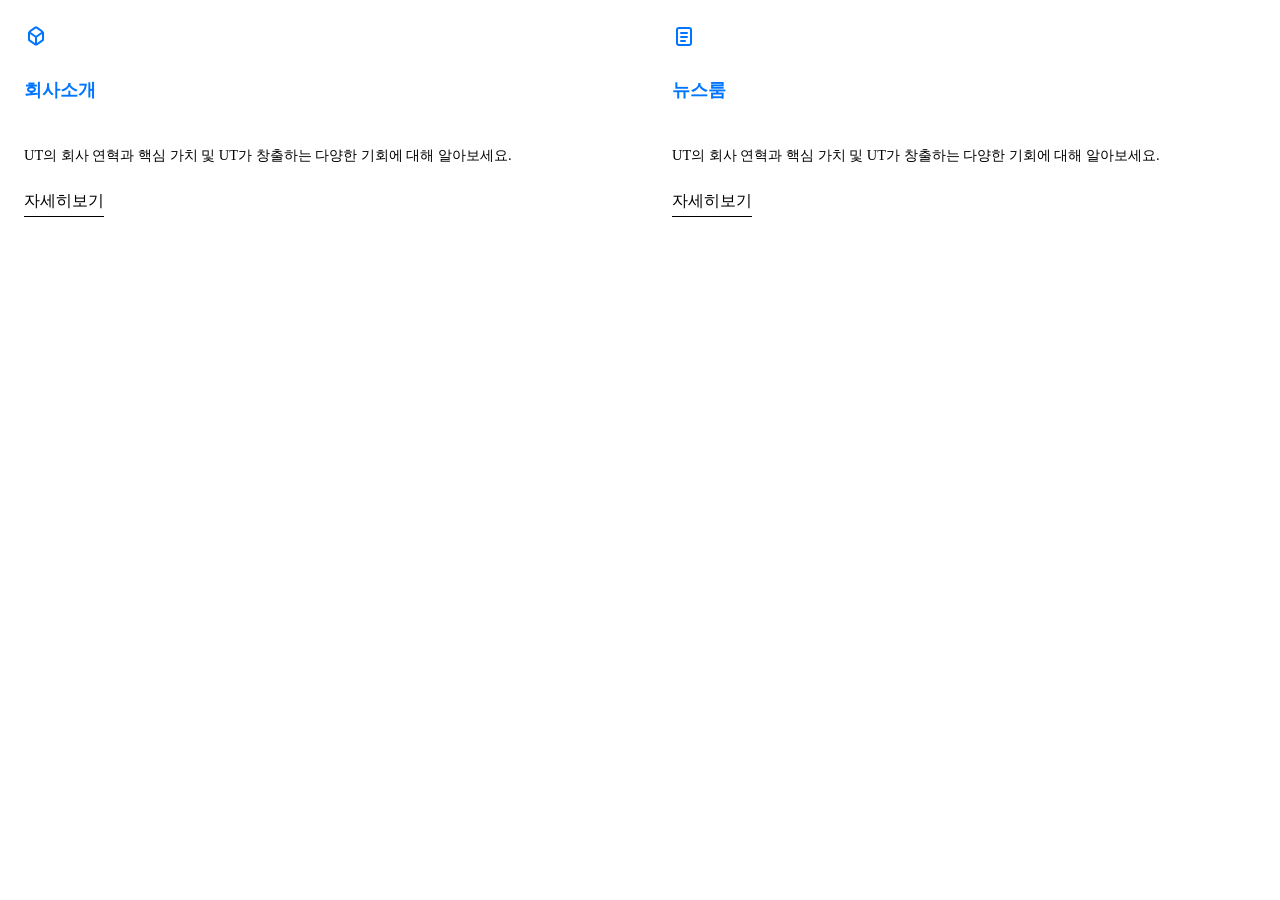
<file: src/about-inner/about-inner.html>
<!DOCTYPE html>
<html lang="ko-KR">
  <head>
    <meta charset="UTF-8" />
    <meta name="viewport" content="width=device-width, initial-scale=1.0" />
    <title>about-inner 컴포넌트</title>
    <link rel="stylesheet" href="./about-inner.css" />
  </head>
  <body>
    <section class="info-section">
      <div class="info-card">
        <svg width="24" height="24" viewBox="0 0 24 24" fill="none" xmlns="http://www.w3.org/2000/svg">
          <path d="M12 21V13M12 21L5.83752 16.5982C5.42695 16.305 5.22166 16.1583 5.11083 15.943C5 15.7276 5 15.4753 5 14.9708V8M12 21L18.1625 16.5982C18.573 16.305 18.7783 16.1583 18.8892 15.943C19 15.7276 19 15.4753 19 14.9708V8M12 13L5 8M12 13L19 8M5 8L10.8375 3.83034C11.3989 3.42938 11.6795 3.2289 12 3.2289C12.3205 3.2289 12.6011 3.42938 13.1625 3.83034L19 8" stroke="#0075FF" stroke-width="2" stroke-linejoin="round" />
        </svg>

        <h3 class="info-title">회사소개</h3>
        <p class="info-desc">UT의 회사 연혁과 핵심 가치 및 UT가 창출하는 다양한 기회에 대해 알아보세요.</p>
        <a href="/" class="info-link">자세히보기</a>
      </div>

      <div class="info-card">
        <svg width="24" height="24" viewBox="0 0 24 24" fill="none" xmlns="http://www.w3.org/2000/svg">
          <rect x="5" y="4" width="14" height="17" rx="2" stroke="#0075FF" stroke-width="2" />
          <path d="M9 9H15" stroke="#0075FF" stroke-width="2" stroke-linecap="round" />
          <path d="M9 13H15" stroke="#0075FF" stroke-width="2" stroke-linecap="round" />
          <path d="M9 17H13" stroke="#0075FF" stroke-width="2" stroke-linecap="round" />
        </svg>

        <h3 class="info-title">뉴스룸</h3>
        <p class="info-desc">UT의 회사 연혁과 핵심 가치 및 UT가 창출하는 다양한 기회에 대해 알아보세요.</p>
        <a href="/" class="info-link">자세히보기</a>
      </div>
    </section>
  </body>
</html>
</file>
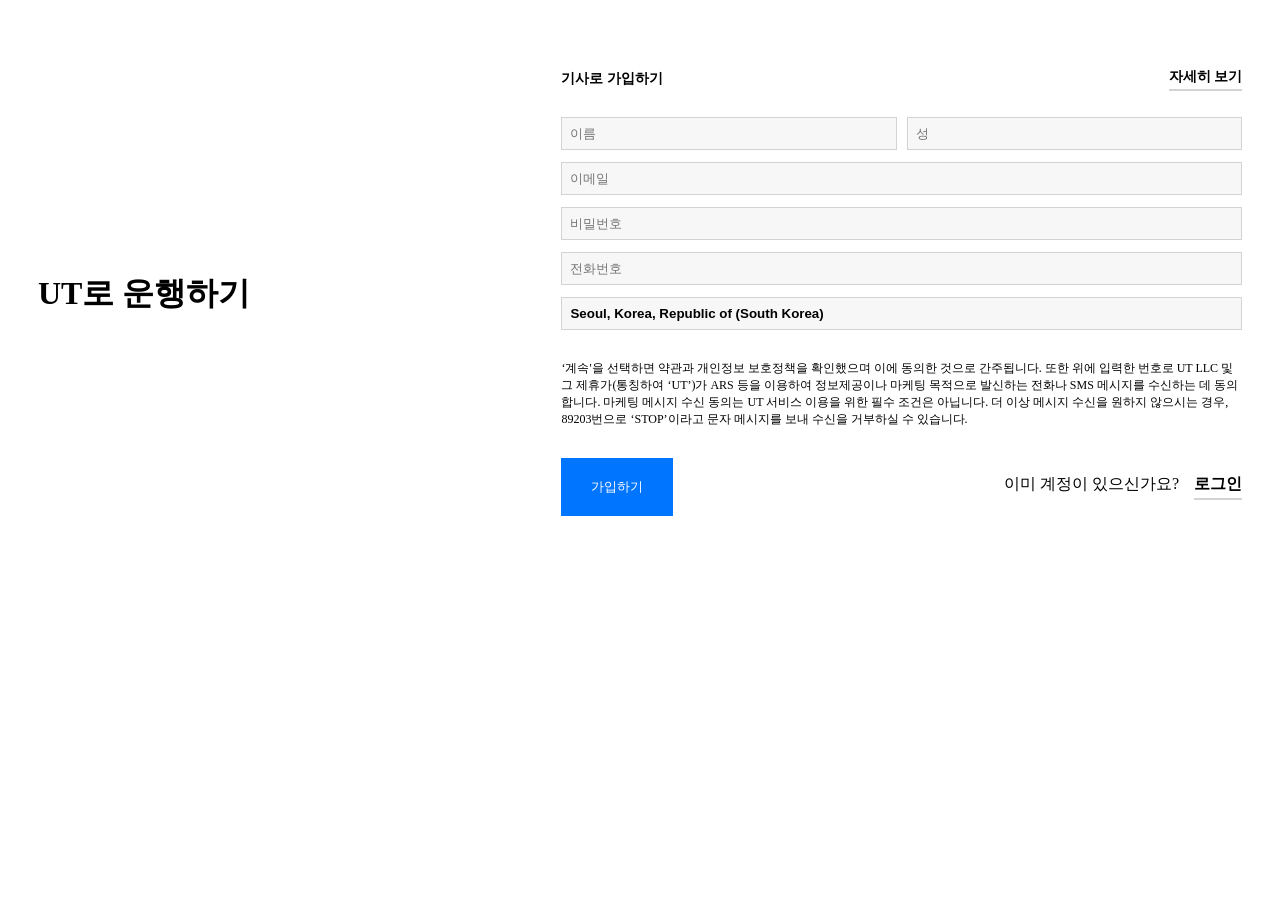
<file: src/apply-inner/apply-inner.html>
<!doctype html>
<html lang="ko-KR">
  <head>
    <meta charset="UTF-8" />
    <meta name="viewport" content="width=device-width, initial-scale=1.0" />
    <title>Apply</title>
    <link rel="stylesheet" href="./apply-inner.css" />
  </head>
  <body>
    <div class="apply-layout">
      <h1>UT로 운행하기</h1>
      <div class="apply-wrapper">
        <strong class="apply-title">
          <p>기사로 가입하기</p>
          <a href="/">자세히 보기</a>
        </strong>
        <form id="apply-form" class="apply-form">
          <div class="name-row">
            <label for="username" class="sr-only">이름</label>
            <input class="name" type="text" id="username" name="username" placeholder="이름" />
            <label for="lastname" class="sr-only">성</label>
            <input class="lastname" type="text" id="lastname" name="lastname" placeholder="성" />
          </div>
          <label for="email" class="sr-only">이메일</label>
          <input class="email" type="email" id="email" name="email" placeholder="이메일" required />
          <div class="password-wrapper">
            <label for="password" class="sr-only">비밀번호</label>
            <input class="password" type="password" id="password" name="password" placeholder="비밀번호" required />
            <p class="error-message">비밀번호를 다시 입력해주세요.</p>
          </div>
          <label for="phone" class="sr-only">전화번호</label>
          <input class="phone" type="tel" id="phone" name="phone" placeholder="전화번호" />
          <label for="city" class="sr-only">도시 선택</label>
          <select class="city" name="city" id="city">
            <option value="">Seoul, Korea, Republic of (South Korea)</option>
            <option value="Busan">부산광역시</option>
            <option value="Daegu">대구광역시</option>
            <option value="Incheon">인천광역시</option>
            <option value="Gwangju">광주광역시</option>
            <option value="Daejeon">대전광역시</option>
            <option value="Ulsan">울산광역시</option>
            <option value="Sejong">세종특별자치시</option>
            <option value="Gyeonggi">경기도</option>
            <option value="Gangwon">강원특별자치도</option>
            <option value="Chungbuk">충청북도</option>
            <option value="Chungnam">충청남도</option>
            <option value="Jeonbuk">전라북도</option>
            <option value="Jeonnam">전라남도</option>
            <option value="Gyeongbuk">경상북도</option>
            <option value="Gyeongnam">경상남도</option>
            <option value="Jeju">제주특별자치도</option>
          </select>
        </form>
        <p class="notice">‘계속'을 선택하면 약관과 개인정보 보호정책을 확인했으며 이에 동의한 것으로 간주됩니다. 또한 위에 입력한 번호로 UT LLC 및 그 제휴가(통칭하여 ‘UT’)가 ARS 등을 이용하여 정보제공이나 마케팅 목적으로 발신하는 전화나 SMS 메시지를 수신하는 데 동의합니다. 마케팅 메시지 수신 동의는 UT 서비스 이용을 위한 필수 조건은 아닙니다. 더 이상 메시지 수신을 원하지 않으시는 경우, 89203번으로 ‘STOP’이라고 문자 메시지를 보내 수신을 거부하실 수 있습니다.</p>
        <div class="register">
          <button type="submit" form="apply-form">가입하기</button>
          <div class="login-wrapper">
            <p class="account">이미 계정이 있으신가요?</p>
            <a class="login" href="/">로그인</a>
          </div>
        </div>
      </div>
    </div>
  </body>
</html>
</file>
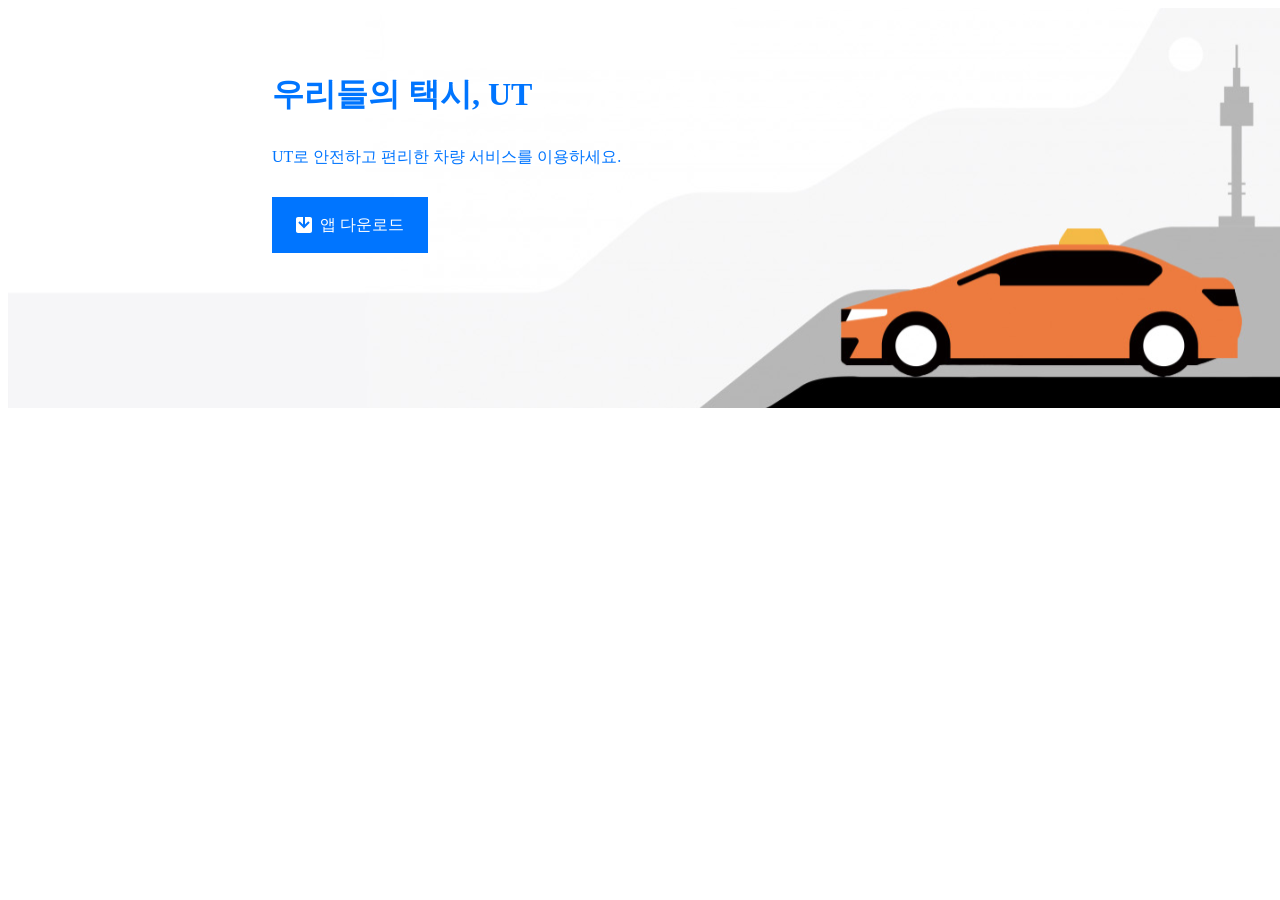
<file: src/visual-banner/visual-banner.html>
<!DOCTYPE html>
<html lang="ko-KR">
  <head>
    <meta charset="UTF-8" />
    <meta name="viewport" content="width=device-width, initial-scale=1.0" />
    <title>Visual Banner 컴포넌트</title>
    <link rel="stylesheet" href="./visual-banner.css" />
  </head>
  <body>
    <!-- 배경 -->
    <section class="ut-banner">
      <div class="background-image"></div>

      <!-- 텍스트 + 버튼 -->
      <div class="banner-content">
        <h2 class="banner-title">우리들의 택시, UT</h2>
        <p class="banner-desc">UT로 안전하고 편리한 차량 서비스를 이용하세요.</p>
        <a href="/" class="btn-primary">
          <svg class="btn-icon" width="16" height="16" viewBox="0 0 16 16" fill="none" xmlns="http://www.w3.org/2000/svg">
            <path fill-rule="evenodd" clip-rule="evenodd" d="M2.29289 5.70711L7.29289 10.7071L8 11.4142L8.70711 10.7071L13.7071 5.70711L12.2929 4.29289L9 7.58579V0H14C15.1046 0 16 0.895431 16 2V14C16 15.1046 15.1046 16 14 16H2C0.895431 16 0 15.1046 0 14V2C0 0.895431 0.895431 0 2 0H7L7 7.58579L3.70711 4.29289L2.29289 5.70711Z" fill="white" /></svg
          >앱 다운로드
        </a>
      </div>
    </section>
  </body>
</html>
</file>
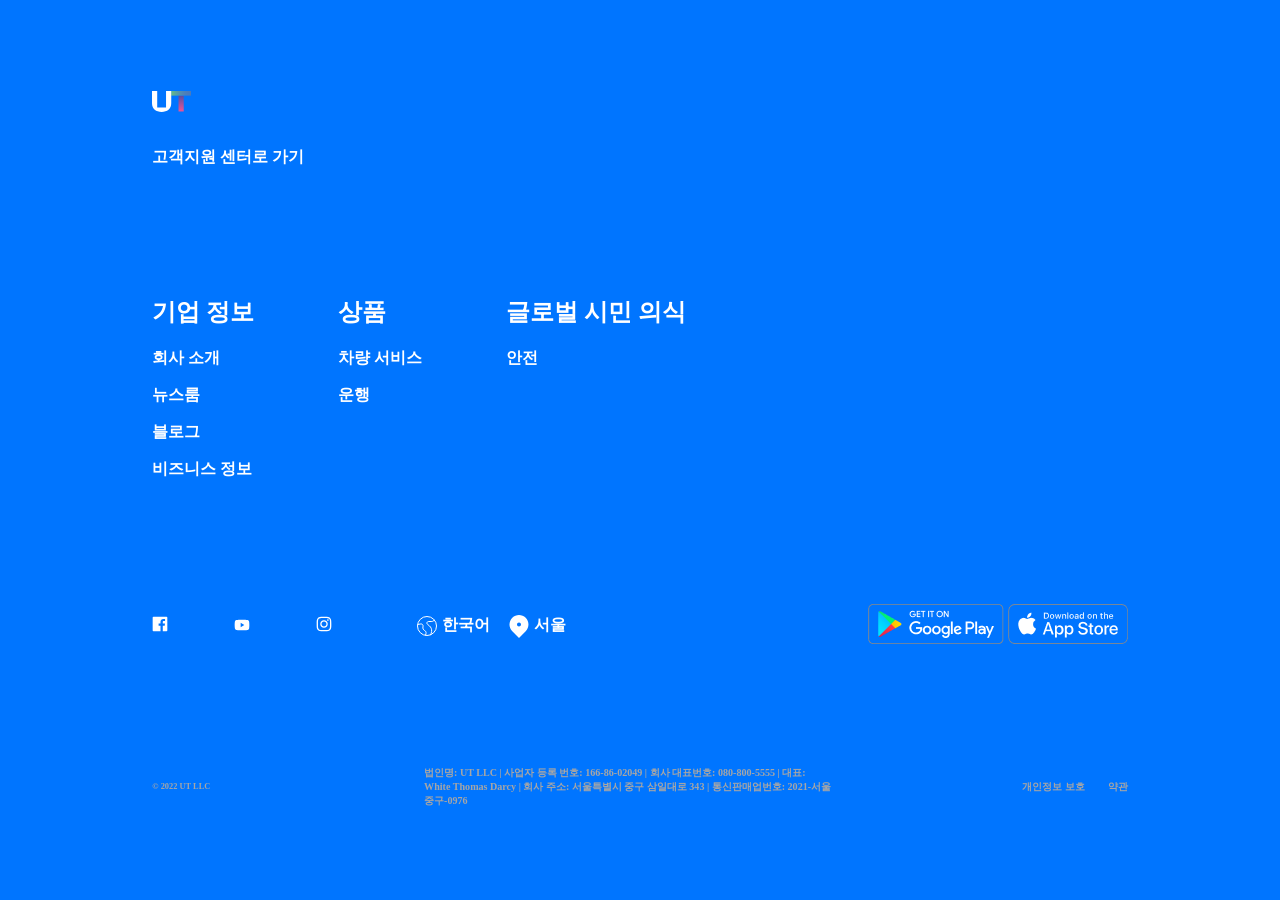
<file: src/components/common/footer.html>
<!DOCTYPE html>
<html lang="ko">
  <head>
    <meta charset="UTF-8" />
    <meta name="viewport" content="width=device-width, initial-scale=1.0" />
    <link rel="stylesheet" href="./footer.css" />
    <title>UBER FOOTER COMPONENT</title>
  </head>
  <body>
    <footer class="main-footer">
      <div class="footer-wrapper">
        <!-- 고객지원 센터 -->
        <div class="support-center">
          <svg width="39" height="39" aria-hidden="true" viewBox="0 0 39 39" fill="none" xmlns="http://www.w3.org/2000/svg">
            <path d="M31.7203 13.6218H26.52V29.4667H31.7203V13.6218Z" fill="url(#paint0_linear_76872_1334)" />
            <path d="M39 9.02222H19.2402V13.6227H39V9.02222Z" fill="url(#paint1_linear_76872_1334)" />
            <path d="M14.04 9.02222V25.3773H5.20026V9.02222H0V21.2893C0 26.8343 4.04976 29.9785 9.61974 29.9785C15.1897 29.9785 19.2395 26.8343 19.2395 21.2893V9.02222H14.04Z" fill="white" />
            <defs>
              <linearGradient id="paint0_linear_76872_1334" x1="29.12" y1="29.5819" x2="29.12" y2="13.9964" gradientUnits="userSpaceOnUse">
                <stop stop-color="#EF5394" />
                <stop offset="0.65" stop-color="#8B52A0" />
                <stop offset="1" stop-color="#5D4EA1" />
              </linearGradient>
              <linearGradient id="paint1_linear_76872_1334" x1="19.3658" y1="11.322" x2="38.9941" y2="11.322" gradientUnits="userSpaceOnUse">
                <stop stop-color="#65C081" />
                <stop offset="0.0637" stop-color="#62B68B" />
                <stop offset="0.2224" stop-color="#5AA49E" />
                <stop offset="0.3821" stop-color="#5495AB" />
                <stop offset="0.5406" stop-color="#5089B3" />
                <stop offset="0.6972" stop-color="#4D80B8" />
                <stop offset="0.8513" stop-color="#4B7BBB" />
                <stop offset="1" stop-color="#497ABD" />
              </linearGradient>
            </defs>
          </svg>
          <a href="" aria-label="고객지원 센터로 이동">고객지원 센터로 가기</a>
        </div>

        <!-- footer menu -->
        <nav aria-label="푸터 메뉴">
          <section aria-labelledby="company-info">
            <h2 id="company-info">기업 정보</h2>
            <ul>
              <li><a href="#">회사 소개</a></li>
              <li><a href="#">뉴스룸</a></li>
              <li><a href="#">블로그</a></li>
              <li><a href="#">비즈니스 정보</a></li>
            </ul>
          </section>

          <section aria-labelledby="products">
            <h2 id="products">상품</h2>
            <ul>
              <li><a href="#">차량 서비스</a></li>
              <li><a href="#">운행</a></li>
            </ul>
          </section>

          <section aria-multiselectable="citizenship">
            <h2 id="citizenship">글로벌 시민 의식</h2>
            <ul>
              <li><a href="#">안전</a></li>
            </ul>
          </section>
        </nav>

        <div class="footer-bottom">
          <div class="footer-link">
            <div class="footer-social">
              <span class="footer-icons">
                <a href="" aria-label="페이스북">
                  <svg width="16" height="16" viewBox="0 0 16 16" fill="none" xmlns="http://www.w3.org/2000/svg">
                    <g clip-path="url(#clip0_76872_1360)">
                      <path
                        d="M14.5267 0.666748H1.47335C1.02669 0.666748 0.666687 1.02675 0.666687 1.47341V14.5201C0.666687 14.9734 1.02669 15.3334 1.47335 15.3334H8.50002V9.66008H6.60002V7.44008H8.50669V5.80675C8.50669 3.91341 9.66669 2.88008 11.3534 2.88008C11.92 2.88008 12.4934 2.90675 13.06 2.96675V4.94675H11.8934C10.9734 4.94675 10.7934 5.38008 10.7934 6.02675V7.44008H12.9934L12.7067 9.66008H10.78V15.3334H14.52C14.9667 15.3334 15.3267 14.9734 15.3267 14.5267V1.47341C15.3334 1.02675 14.9734 0.666748 14.5267 0.666748Z"
                        fill="white"
                      />
                    </g>
                    <defs>
                      <clipPath id="clip0_76872_1360">
                        <rect width="16" height="16" fill="white" />
                      </clipPath>
                    </defs>
                  </svg>
                </a>
                <a href="" aria-label="유튜브">
                  <svg width="16" height="12" viewBox="0 0 16 12" fill="none" xmlns="http://www.w3.org/2000/svg">
                    <path
                      d="M15.3334 6.00008C15.3334 6.00008 15.3334 3.43341 15.0267 2.28008C14.86 1.64675 14.36 1.14675 13.7334 0.973415C12.5867 0.666748 8.00002 0.666748 8.00002 0.666748C8.00002 0.666748 3.41335 0.666748 2.26669 0.973415C1.63335 1.14008 1.14002 1.64675 0.973354 2.28008C0.666687 3.43341 0.666687 6.00008 0.666687 6.00008C0.666687 6.00008 0.693354 8.56675 1.00002 9.72008C1.16669 10.3534 1.66669 10.8534 2.30002 11.0267C3.44002 11.3334 8.02669 11.3334 8.02669 11.3334C8.02669 11.3334 12.6134 11.3334 13.76 11.0267C14.3934 10.8601 14.8867 10.3534 15.0534 9.72008C15.36 8.56675 15.3334 6.00008 15.3334 6.00008ZM6.66669 8.18008V3.82008L10.3334 6.00008L6.66669 8.18008Z"
                      fill="white"
                    />
                  </svg>
                </a>
                <a href="" aria-label="인스타그램">
                  <svg width="16" height="16" viewBox="0 0 16 16" fill="none" xmlns="http://www.w3.org/2000/svg">
                    <path
                      d="M14.1 1.90011C12.7 0.49344 10.82 0.666773 7.99998 0.666773C5.35998 0.666773 3.33332 0.460107 1.89998 1.90011C0.493318 3.30011 0.666651 5.18011 0.666651 8.00011C0.666651 10.6334 0.459985 12.6668 1.89998 14.1001C3.29998 15.5068 5.17999 15.3334 7.99998 15.3334C10.64 15.3334 12.6667 15.5401 14.1 14.1001C15.5 12.7001 15.3333 10.8201 15.3333 8.00011C15.3333 5.12677 15.4933 3.28677 14.1 1.90011ZM13.1667 13.1668C12.2533 14.0801 11.0467 14.0134 7.99998 14.0134C5.13999 14.0134 3.77332 14.1134 2.83332 13.1668C1.87332 12.2068 1.98665 10.8268 1.98665 8.00011C1.98665 5.18011 1.88665 3.78011 2.83332 2.83344C3.77332 1.89344 5.06665 1.98677 7.99998 1.98677C10.82 1.98677 12.22 1.88677 13.1667 2.83344C14.0867 3.75344 14.0133 4.98011 14.0133 8.00011C14.0133 10.8268 14.1133 12.2268 13.1667 13.1668Z"
                      fill="white"
                    />
                    <path
                      d="M8 4.23345C7.00093 4.23354 6.04282 4.63051 5.33643 5.33702C4.63004 6.04353 4.23325 7.00172 4.23334 8.00079C4.23343 8.99986 4.63039 9.95797 5.3369 10.6644C6.04341 11.3707 7.0016 11.7675 8.00067 11.7675C8.99974 11.7674 9.95786 11.3704 10.6642 10.6639C11.3706 9.95738 11.7674 8.99919 11.7673 8.00012C11.7672 7.00105 11.3703 6.04293 10.6638 5.33655C9.95726 4.63016 8.99907 4.23337 8 4.23345ZM8 10.4468C6.65334 10.4468 5.55334 9.35345 5.55334 8.00012C5.55334 6.64679 6.64667 5.55345 8 5.55345C9.35334 5.55345 10.4467 6.64679 10.4467 8.00012C10.4467 9.34679 9.34667 10.4468 8 10.4468ZM11.9133 3.20679C11.4267 3.20679 11.0333 3.60012 11.0333 4.08679C11.0333 4.57345 11.4267 4.96679 11.9133 4.96679C12.4 4.96679 12.7933 4.57345 12.7933 4.08679C12.7933 3.60012 12.4 3.20679 11.9133 3.20679Z"
                      fill="white"
                    />
                  </svg>
                </a>
              </span>
            </div>
            <div class="footer-locale">
              <div aria-label="언어: 한국어">
                <svg width="24" height="24" aria-hidden="true" viewBox="0 0 24 24" fill="none" xmlns="http://www.w3.org/2000/svg">
                  <path d="M19.5 6L18.0333 7.1C17.6871 7.35964 17.2661 7.5 16.8333 7.5H13.475C12.8775 7.5 12.3312 7.83761 12.064 8.37206V8.37206C11.7342 9.03161 11.9053 9.83161 12.476 10.2986L14.476 11.9349C16.0499 13.2227 16.8644 15.22 16.6399 17.2412L16.6199 17.4206C16.5403 18.1369 16.3643 18.8392 16.0967 19.5083L15.5 21" stroke="white" />
                  <path d="M2.5 10.5L5.7381 9.96032C7.09174 9.73471 8.26529 10.9083 8.03968 12.2619L7.90517 13.069C7.66434 14.514 8.3941 15.9471 9.70437 16.6022V16.6022C10.7535 17.1268 11.2976 18.3097 11.0131 19.4476L10.5 21.5" stroke="white" />
                  <circle cx="12" cy="12" r="9.5" stroke="white" />
                </svg>

                <span>한국어</span>
              </div>
              <div aria-label="위치 : 서울">
                <svg width="24" height="24" aria-hidden="true" viewBox="0 0 24 24" fill="none" xmlns="http://www.w3.org/2000/svg">
                  <path d="M18.7 3.7999C15 0.0999024 9.00002 0.0999024 5.30002 3.7999C1.60002 7.4999 1.60002 13.5999 5.30002 17.2999L12 23.9999L18.7 17.1999C22.4 13.5999 22.4 7.4999 18.7 3.7999ZM12 12.4999C10.9 12.4999 10 11.5999 10 10.4999C10 9.3999 10.9 8.4999 12 8.4999C13.1 8.4999 14 9.3999 14 10.4999C14 11.5999 13.1 12.4999 12 12.4999Z" fill="white" />
                </svg>
                <span>서울</span>
              </div>
            </div>
          </div>

          <div class="footer-apps">
            <a href="#"><img src="./image/googleplay.png" alt="Google Play에서 다운로드" /></a>
            <a href="#"><img src="./image/app.png" alt="App Store에서 다운로드" /></a>
          </div>
        </div>

        <div class="footer-legal">
          <div class="footer-legal-content">
            <small>&copy; 2022 UT LLC</small>
            <p>법인명: UT LLC | 사업자 등록 번호: 166-86-02049 | 회사 대표번호: 080-800-5555 | 대표: White Thomas Darcy | 회사 주소: 서울특별시 중구 삼일대로 343 | 통신판매업번호: 2021-서울중구-0976</p>
          </div>
          <div class="footer-legal-links">
            <a href="#" aria-label="개인정보 보호">개인정보 보호</a>
            <a href="#" aria-label="약관">약관</a>
          </div>
        </div>
      </div>
    </footer>
  </body>
</html>
</file>
<file: src/about-inner/about-inner.css>
@import url(./../styles/theme.css);

/* 기본: 모바일 (<=500px) → 2행 */
.info-section {
  width: 31.25rem;
  height: 29.25rem;
  margin: 0 auto;

  display: grid;
  grid-template-columns: 1fr;
  gap: 1rem;

  padding: 1rem;
  background: var(--color-white);
  white-space: nowrap;
}

.info-card {
  display: flex;
  flex-direction: column;
  gap: 0.75rem;
}

.info-icon {
  width: 2rem;
  height: 2rem;
  fill: var(--color-primary-secondary);
}

.info-title {
  font-size: 1.1rem;
  font-weight: 700;
  color: var(--color-primary-secondary);
}

.info-desc {
  font-size: 0.9rem;
  color: var(--color-black);
}

.info-link {
  display: inline-block !important;
  align-self: flex-start;
  padding-bottom: 0.25rem;
  border-bottom: 0.0625rem solid var(--color-black);
  text-decoration: none;
  color: var(--color-black);
}

.info-link:visited {
  color: var(--color-black);
}

/* 태블릿 (501px~850px) → 2열 */
@media (min-width: 501px) and (max-width: 850px) {
  .info-section {
    width: 53.125rem;
    height: 16.375rem;
    grid-template-columns: repeat(2, 1fr);
    align-items: start;
  }
}

/* 데스크톱 (>=851px) → 2열 */
@media (min-width: 851px) {
  .info-section {
    width: 80rem;
    height: 17.375rem;
    grid-template-columns: repeat(2, 1fr);
    align-items: start;
  }
}
</file>
<file: src/apply-inner/apply-inner.css>
.sr-only {
  position: absolute;
  width: 1px;
  height: 1px;
  padding: 0;
  margin: -1px;
  overflow: hidden;
  clip: rect(0, 0, 0, 0);
  clip-path: polygon(0% 0%, 0% 0%, 0% 0%);
  clip-path: inset(50%);
  white-space: nowrap;
  border-width: 0;
}

:root {
  --button-color: #0075ff;
  --error-message-color: #e11900;
  --error-email-color: #048848;
  --select-bg-color: #f8f7f7;
  --select-bd-color: #d3d3d3;
}

.apply-layout {
  display: grid;
  grid-template-columns: 1fr 1.3fr;
  padding: 33px 30px 15px 30px;

  .apply-title {
    font-size: 0.875rem;
    display: flex;
    flex-flow: row nowrap;
    justify-content: space-between;
    align-items: center;
    padding-block: 15px;
  }

  h1 {
    font-size: 2rem;
    place-items: center;
    justify-self: start;
    align-self: center;
    margin-block: 0;
  }

  a {
    text-decoration: none;
    display: inline-block;
    border-bottom: 2px solid lightgrey;
    padding-bottom: 3px;

    color: black;
  }
}

.apply-form {
  display: flex;
  flex-flow: column nowrap;
  gap: 12px;
  width: 100%;

  .name-row {
    display: flex;
    flex-flow: row nowrap;
    gap: 10px;
  }

  .name-row > input {
    flex: 1;
    min-width: 0;
  }

  input {
    padding: 0.5rem;
    background: var(--select-bg-color);
    border: 1px solid var(--select-bd-color);
  }

  input:focus {
    outline: none;
  }

  .error-message {
    color: var(--error-message-color);
    font-size: 0.7rem;
    display: none;
    margin-block: 0.625rem;
    line-height: 1;
  }

  input:user-invalid.email {
    border: 0.125rem solid var(--error-email-color);
    background-color: rgba(32, 218, 81, 0.1);
  }

  input:user-invalid.password {
    border: 0.125rem solid var(--error-message-color);
    background-color: rgba(255, 0, 0, 0.1);
  }

  input:user-invalid + .error-message {
    display: block;
  }

  .password-wrapper {
    display: flex;
    flex-direction: column;
  }
  .password {
    flex: 1;
    min-width: 0;
  }

  .city {
    padding: 0.5rem;
    background: rgb(248, 247, 247);
    border: 0.0625rem solid lightgrey;
    appearance: none;
    font-weight: bold;
  }

  select:focus {
    outline: none;
  }
}

.register {
  display: flex;
  flex-flow: row nowrap;
  justify-content: space-between;
  margin-block: 1.875rem;

  button {
    border: 0;
    padding-inline: 1.875rem;
    background: var(--button-color);
    color: white;
    cursor: pointer;
  }

  .login-wrapper {
    display: flex;
    align-items: center;
    gap: 0.9375rem;
  }

  .account {
    display: inline-block;
    border-bottom: 0.125rem solid transparent;
    padding-bottom: 0.1875rem;
  }

  .login {
    font-weight: bold;
  }
}

@media (max-width: 56.25rem) {
  .apply-layout {
    display: flex;
    flex-flow: column wrap;
    align-items: flex-start;

    h1 {
      font-size: 1.5rem;
      place-self: flex-start;
    }
  }

  @media (max-width: 31.25rem) {
    .apply-layout {
      h1 {
        font-size: 1.2rem;
        place-self: flex-start;
      }
    }
  }
}

.notice {
  font-size: 0.75rem;
  margin-block: 30px;
}
</file>
<file: src/visual-banner/visual-banner.css>
@import url(./../styles/theme.css);

/* 기본: 모바일 (<=500px) */
.ut-banner {
  position: relative;
  width: 31.25rem;
  height: 16rem;
  margin: 0 auto;
  overflow: hidden;
}

.background-image {
  position: absolute;
  inset: 0;
  background: url('./../visual-banner/image/Mobile.svg') no-repeat center/cover;
}

.banner-content {
  position: absolute;
  top: 2.5rem;
  left: 1.5rem;
  max-width: 16.25rem;

  display: flex;
  flex-direction: column;
  align-items: flex-start; /* 왼쪽 정렬 */
  color: var(--color-primary-secondary);
}

.banner-title {
  font-size: 1.775rem;
  line-height: 140%;
  font-weight: 700;
  margin: 0 0 1.75rem 0; /* p 태그와 간격 */
}

.banner-desc {
  font-size: 1rem;
  line-height: 150%;
  margin: 0 0 1.75rem 0; /* 버튼과 간격 */
  white-space: nowrap;
}

.btn-primary {
  display: inline-flex;
  align-items: center;
  gap: 0.5rem;
  padding: 1rem 1.5rem;
  background: var(--color-primary-secondary);
  color: white;
  font-size: 1rem;
  line-height: 150%;
  font-weight: 500;
  text-decoration: none;
}

.btn-icon {
  width: 1rem;
  height: 1rem;
  fill: currentColor;
}

/* 태블릿 (>=501px) */
@media (min-width: 501px) {
  .ut-banner {
    width: 53.125rem;
    height: 22.4375rem;
  }

  .background-image {
    background-image: url('./../visual-banner/image/Tablet.svg');
  }

  .banner-content {
    top: 3.5rem; /* 태블릿에서 조금 더 내려줌 */
    left: 2.5rem;
    max-width: 18.75rem;
  }

  .banner-title {
    font-size: 2.3687rem;
  }

  .banner-desc {
    font-size: 1rem;
  }

  .btn-primary {
    font-size: 1rem;
    padding: 1rem 1.5rem;
  }
}

/* 데스크탑 (>=851px) */
@media (min-width: 851px) {
  .ut-banner {
    width: 105rem;
    height: 25rem;
  }

  .background-image {
    background-image: url('./image/UberTaxi.svg');
  }

  .banner-content {
    top: 4rem; /* 더 넉넉하게 */
    left: 16.5rem;
    max-width: 25rem;
  }

  .banner-title {
    font-size: 2rem;
  }

  .banner-desc {
    font-size: 1rem;
  }

  .btn-primary {
    font-size: 1rem;
    padding: 1rem 1.5rem;
  }
}
</file>
<file: src/components/common/footer.css>
body {
  font-weight: 600;
  margin: 0;
  a {
    color: #fff;
    text-decoration: none;
  }
  width: 100vw;
  height: 100vh;
}

.main-footer {
  --color-background: #0075ff;
  --color-font: #fff;
  --color-footer-legal: #a6a6a6;

  /* footer-wrapper  */
  --wrapper-inline-size: 76.2%;
  --wrapper-block-size: 81.8%;

  /* 고객지원 센터  */
  --support-inline-size: 9em;
  --support-gab: 1.625em;

  /* navigation(기업정보, 상품, 글로벌 시민의식) */
  --nav-inline-size: 54.68%;
  --nav-li-margin-block-end: 1em;
  --nav-li-hover-color: #003366;

  /* link area (f-book,youtube,instar,google,app) */
  --link-inline-size: 42.42%;
  --link-social-inline-size: 43.46%;
  --link-social-min-size: 151px;
  --link-social-div-gap: 0.2em;

  /* legal area */
  --legal-font-size: 0.63em;
  --legal-content-small-flex: 4;
  --legal-content-p-flex: 6;
  --legal-link-inline-size: 39.85%;
  --legal-link-between-magin: 2em;

  display: flex;
  justify-content: center;
  align-items: center;

  background-color: var(--color-background);
  block-size: inherit;
  color: var(--color-font);

  .footer-wrapper {
    display: flex;
    flex-direction: column;
    justify-content: space-between;
    inline-size: var(--wrapper-inline-size);
    block-size: var(--wrapper-block-size);

    /* 고객지원 */
    .support-center {
      display: flex;
      flex-direction: column;
      gap: var(--support-gab);
      inline-size: fit-content;
    }

    /* fotter menu */
    nav {
      display: flex;
      justify-content: space-between;
      inline-size: var(--nav-inline-size);

      ul {
        margin: 0;
        padding: 0;
        list-style: none;

        li {
          margin-block-end: var(--nav-li-margin-block-end); /* 각 항목 아래에 10px의 간격 추가 */
          a:hover {
            color: var(--nav-li-hover-color);
          }
        }
      }
    }

    /* footer-link-all */
    .footer-bottom {
      display: flex;
      justify-content: space-between;

      .footer-link {
        display: flex;
        justify-content: space-between;
        inline-size: var(--link-inline-size);
        align-items: center;

        .footer-social {
          inline-size: var(--link-social-inline-size);

          .footer-icons {
            display: flex;
            justify-content: space-between;
            align-items: center;
          }
        }

        .footer-locale {
          min-inline-size: var(--link-social-min-size);
          display: flex;
          justify-content: space-between;
          > div {
            display: flex;
            align-items: center;
            gap: var(--link-social-div-gap);
          }
        }
      }
    }

    .footer-legal {
      display: flex;
      align-items: center;
      font-size: var(--legal-font-size);
      color: var(--color-footer-legal);

      .footer-legal-content {
        display: flex;
        align-items: center;

        > small {
          flex: var(--legal-content-small-flex);
        }

        > p {
          flex: var(--legal-content-p-flex);
        }
      }

      .footer-legal-links {
        inline-size: var(--legal-link-inline-size);
        text-align: end;

        a {
          color: var(--color-footer-legal);
          &:last-child {
            margin-inline-start: var(--legal-link-between-magin);
          }
        }
      }
    }
  }
}

@media (max-width: 850px) {
  html {
    font-size: 13px;
  }
  .main-footer {
    .footer-wrapper {
      --wrapper-inline-size: 100%;
      padding: 6.59% 3.76%;
      nav {
        inline-size: 100%;
      }
      .footer-bottom {
        flex-wrap: wrap;
        .footer-link {
          inline-size: 100%;
          margin-block-end: 10px;
          .footer-social {
            inline-size: 30.05%;
          }
        }
        .footer-apps {
          a {
            display: block;
            margin-block-start: 1em;
          }
        }
      }
      .footer-legal {
        flex-wrap: wrap;
        .footer-legal-content {
          > small {
            flex: 0 0 15.27%;
          }
        }
        .footer-legal-links {
          text-align: start;
        }
      }
    }
  }
}

@media (max-width: 500px) {
  html {
    font-size: 11px;
  }
  .main-footer .footer-wrapper .footer-bottom .footer-link {
    flex-direction: column;
    align-items: flex-start;
    gap: 1em;
  }
  .main-footer .footer-wrapper .footer-bottom .footer-apps a {
    display: inline-block;
    margin-block-start: 0; 
    margin-inline-end: 1em;
  }
}
</file>
